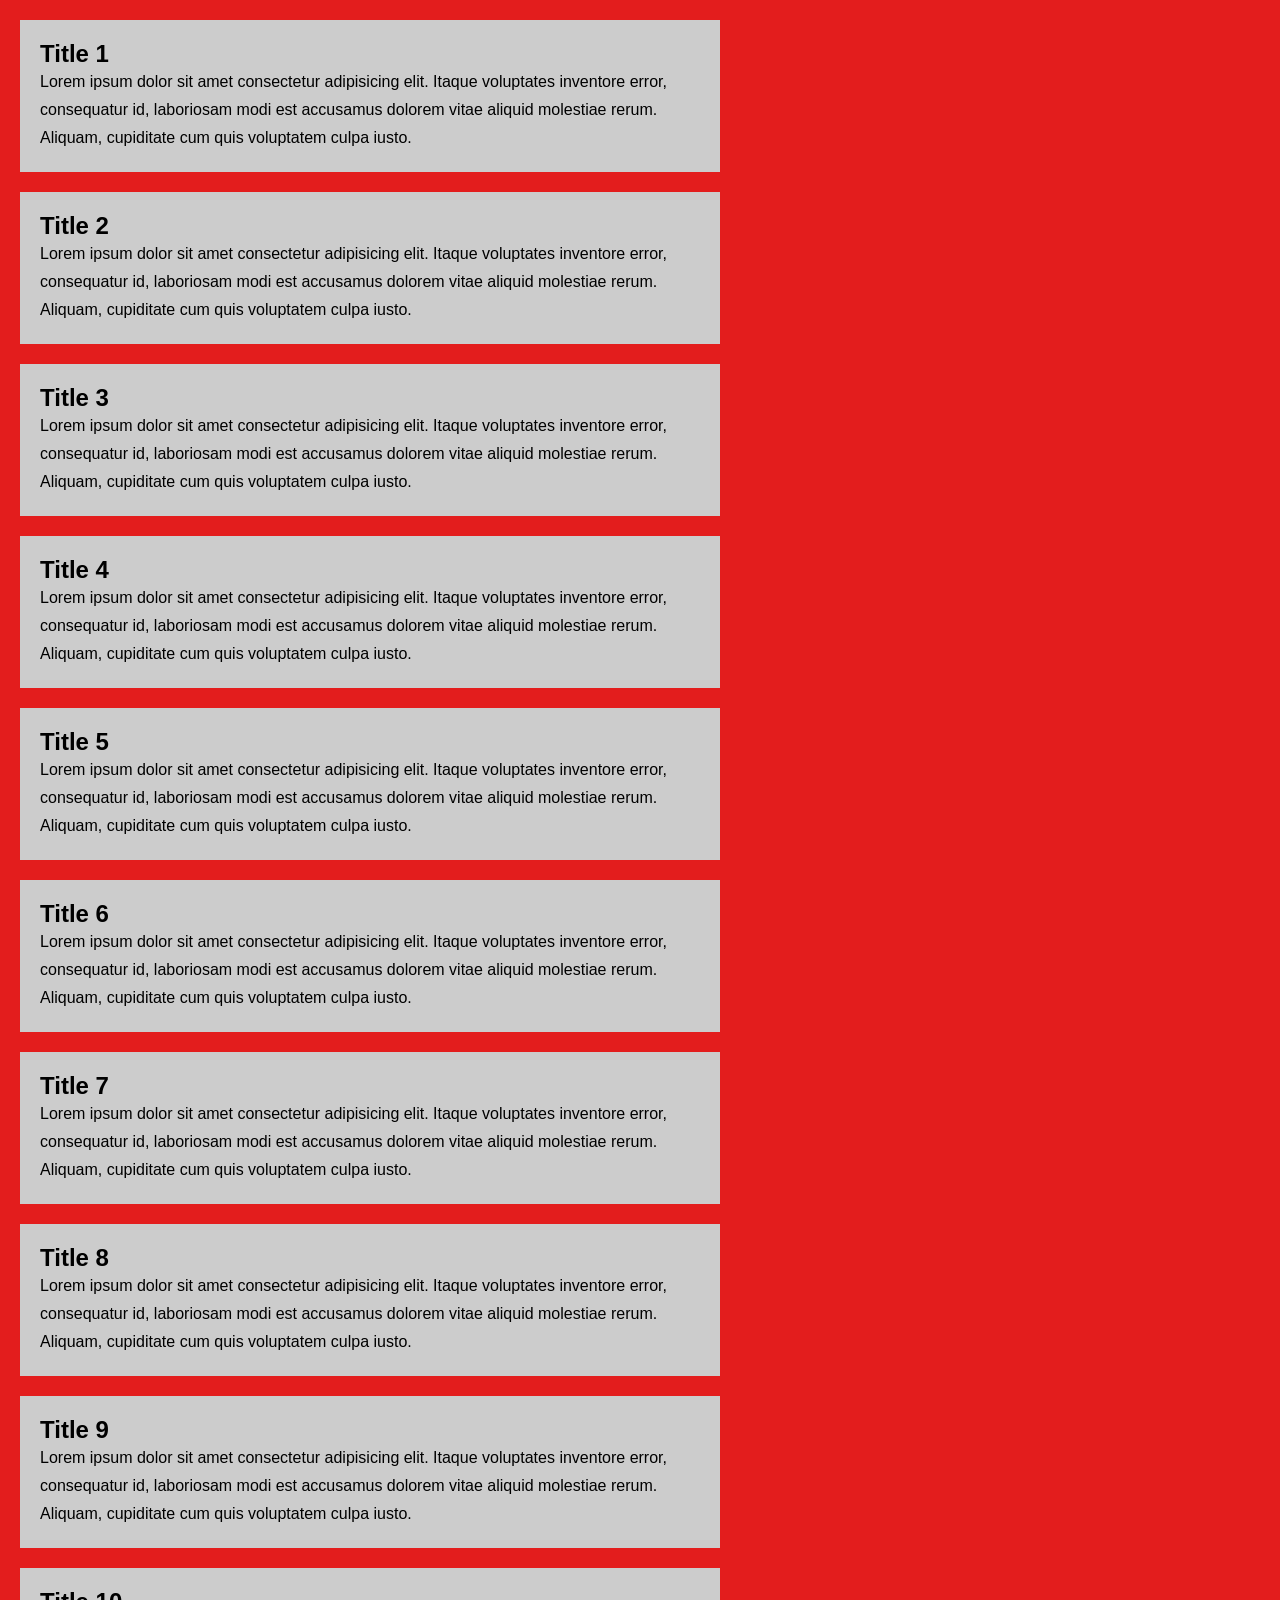
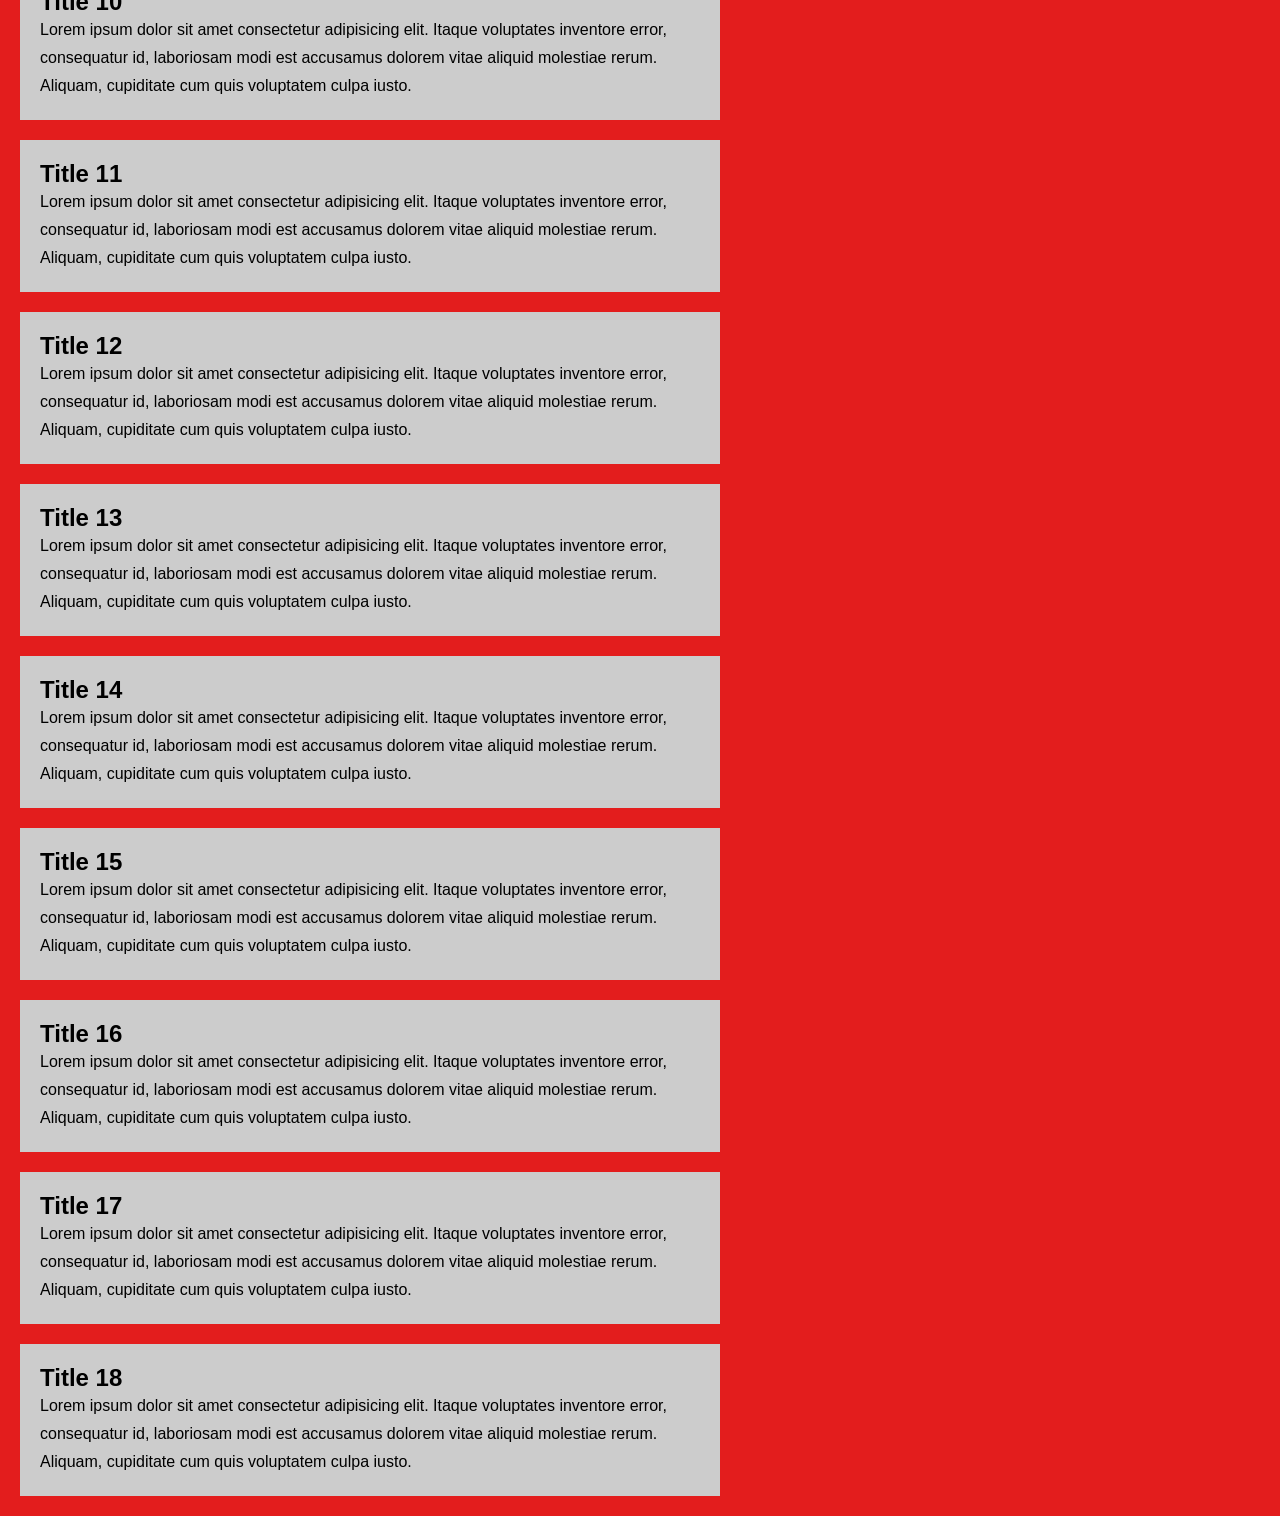
<file: 02.Custom Scrollbar/index.html>
<!DOCTYPE html>
<html lang="en">
<head>
    <meta charset="UTF-8">
    <meta name="viewport" content="width=device-width, initial-scale=1.0">
    <title>Custom Scrollbar</title>
    <link rel="stylesheet" href="style.css">
</head>
<body>
    
    <section>
        <div class="card">
            <h2 class="card-title">Title 1</h2>
            <p>Lorem ipsum dolor sit amet consectetur adipisicing elit. Itaque voluptates inventore error, consequatur id, laboriosam modi est accusamus dolorem vitae aliquid molestiae rerum. Aliquam, cupiditate cum quis voluptatem culpa iusto.</p>
        </div>
        <div class="card">
            <h2 class="card-title">Title 2</h2>
            <p>Lorem ipsum dolor sit amet consectetur adipisicing elit. Itaque voluptates inventore error, consequatur id, laboriosam modi est accusamus dolorem vitae aliquid molestiae rerum. Aliquam, cupiditate cum quis voluptatem culpa iusto.</p>
        </div>
        <div class="card">
            <h2 class="card-title">Title 3</h2>
            <p>Lorem ipsum dolor sit amet consectetur adipisicing elit. Itaque voluptates inventore error, consequatur id, laboriosam modi est accusamus dolorem vitae aliquid molestiae rerum. Aliquam, cupiditate cum quis voluptatem culpa iusto.</p>
        </div>
        <div class="card">
            <h2 class="card-title">Title 4</h2>
            <p>Lorem ipsum dolor sit amet consectetur adipisicing elit. Itaque voluptates inventore error, consequatur id, laboriosam modi est accusamus dolorem vitae aliquid molestiae rerum. Aliquam, cupiditate cum quis voluptatem culpa iusto.</p>
        </div>
        <div class="card">
            <h2 class="card-title">Title 5</h2>
            <p>Lorem ipsum dolor sit amet consectetur adipisicing elit. Itaque voluptates inventore error, consequatur id, laboriosam modi est accusamus dolorem vitae aliquid molestiae rerum. Aliquam, cupiditate cum quis voluptatem culpa iusto.</p>
        </div>
        <div class="card">
            <h2 class="card-title">Title 6</h2>
            <p>Lorem ipsum dolor sit amet consectetur adipisicing elit. Itaque voluptates inventore error, consequatur id, laboriosam modi est accusamus dolorem vitae aliquid molestiae rerum. Aliquam, cupiditate cum quis voluptatem culpa iusto.</p>
        </div>
        <div class="card">
            <h2 class="card-title">Title 7</h2>
            <p>Lorem ipsum dolor sit amet consectetur adipisicing elit. Itaque voluptates inventore error, consequatur id, laboriosam modi est accusamus dolorem vitae aliquid molestiae rerum. Aliquam, cupiditate cum quis voluptatem culpa iusto.</p>
        </div>
        <div class="card">
            <h2 class="card-title">Title 8</h2>
            <p>Lorem ipsum dolor sit amet consectetur adipisicing elit. Itaque voluptates inventore error, consequatur id, laboriosam modi est accusamus dolorem vitae aliquid molestiae rerum. Aliquam, cupiditate cum quis voluptatem culpa iusto.</p>
        </div>
        <div class="card">
            <h2 class="card-title">Title 9</h2>
            <p>Lorem ipsum dolor sit amet consectetur adipisicing elit. Itaque voluptates inventore error, consequatur id, laboriosam modi est accusamus dolorem vitae aliquid molestiae rerum. Aliquam, cupiditate cum quis voluptatem culpa iusto.</p>
        </div>
        <div class="card">
            <h2 class="card-title">Title 10</h2>
            <p>Lorem ipsum dolor sit amet consectetur adipisicing elit. Itaque voluptates inventore error, consequatur id, laboriosam modi est accusamus dolorem vitae aliquid molestiae rerum. Aliquam, cupiditate cum quis voluptatem culpa iusto.</p>
        </div>
        <div class="card">
            <h2 class="card-title">Title 11</h2>
            <p>Lorem ipsum dolor sit amet consectetur adipisicing elit. Itaque voluptates inventore error, consequatur id, laboriosam modi est accusamus dolorem vitae aliquid molestiae rerum. Aliquam, cupiditate cum quis voluptatem culpa iusto.</p>
        </div>
        <div class="card">
            <h2 class="card-title">Title 12</h2>
            <p>Lorem ipsum dolor sit amet consectetur adipisicing elit. Itaque voluptates inventore error, consequatur id, laboriosam modi est accusamus dolorem vitae aliquid molestiae rerum. Aliquam, cupiditate cum quis voluptatem culpa iusto.</p>
        </div>
        <div class="card">
            <h2 class="card-title">Title 13</h2>
            <p>Lorem ipsum dolor sit amet consectetur adipisicing elit. Itaque voluptates inventore error, consequatur id, laboriosam modi est accusamus dolorem vitae aliquid molestiae rerum. Aliquam, cupiditate cum quis voluptatem culpa iusto.</p>
        </div>
        <div class="card">
            <h2 class="card-title">Title 14</h2>
            <p>Lorem ipsum dolor sit amet consectetur adipisicing elit. Itaque voluptates inventore error, consequatur id, laboriosam modi est accusamus dolorem vitae aliquid molestiae rerum. Aliquam, cupiditate cum quis voluptatem culpa iusto.</p>
        </div>
        <div class="card">
            <h2 class="card-title">Title 15</h2>
            <p>Lorem ipsum dolor sit amet consectetur adipisicing elit. Itaque voluptates inventore error, consequatur id, laboriosam modi est accusamus dolorem vitae aliquid molestiae rerum. Aliquam, cupiditate cum quis voluptatem culpa iusto.</p>
        </div>
        <div class="card">
            <h2 class="card-title">Title 16</h2>
            <p>Lorem ipsum dolor sit amet consectetur adipisicing elit. Itaque voluptates inventore error, consequatur id, laboriosam modi est accusamus dolorem vitae aliquid molestiae rerum. Aliquam, cupiditate cum quis voluptatem culpa iusto.</p>
        </div>
        <div class="card">
            <h2 class="card-title">Title 17</h2>
            <p>Lorem ipsum dolor sit amet consectetur adipisicing elit. Itaque voluptates inventore error, consequatur id, laboriosam modi est accusamus dolorem vitae aliquid molestiae rerum. Aliquam, cupiditate cum quis voluptatem culpa iusto.</p>
        </div>
        <div class="card">
            <h2 class="card-title">Title 18</h2>
            <p>Lorem ipsum dolor sit amet consectetur adipisicing elit. Itaque voluptates inventore error, consequatur id, laboriosam modi est accusamus dolorem vitae aliquid molestiae rerum. Aliquam, cupiditate cum quis voluptatem culpa iusto.</p>
        </div>
    </section>
</body>
</html>
</file>
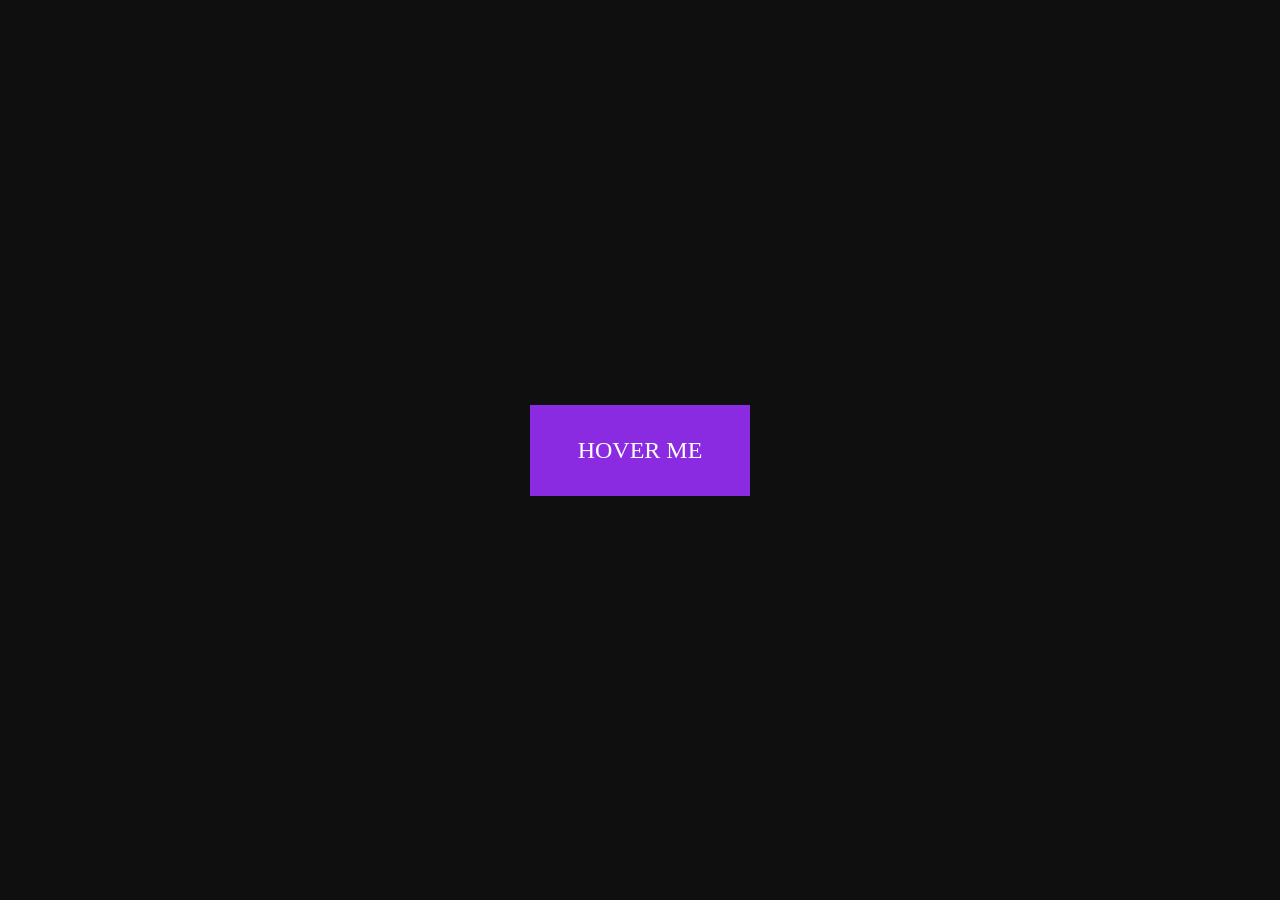
<file: 04.Creative Button/index.html>
<!DOCTYPE html>
<html lang="en">
<head>
    <meta charset="UTF-8">
    <meta name="viewport" content="width=device-width, initial-scale=1.0">
    <title>Creative Button</title>
    <link rel="stylesheet" href="style.css">
</head>
<body>
    <a href="">Hover Me</a>
</body>
</html>
</file>
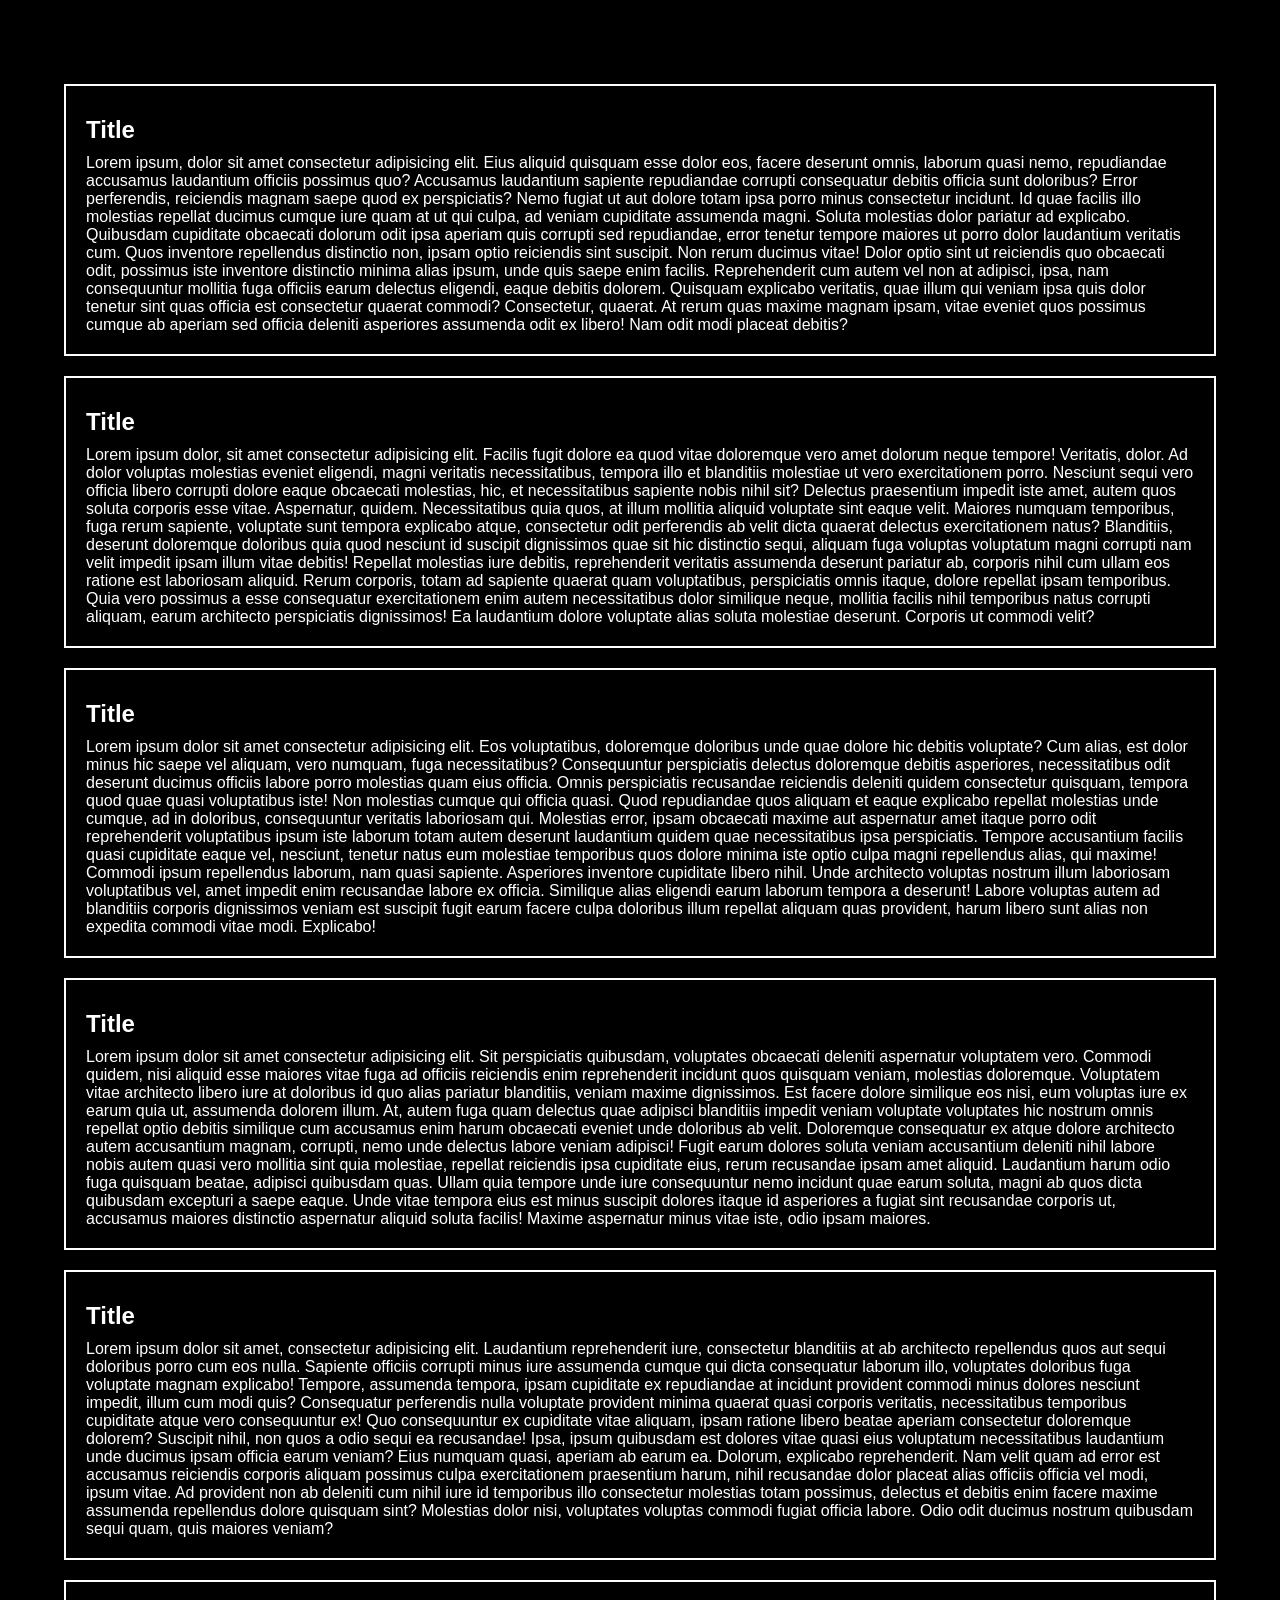
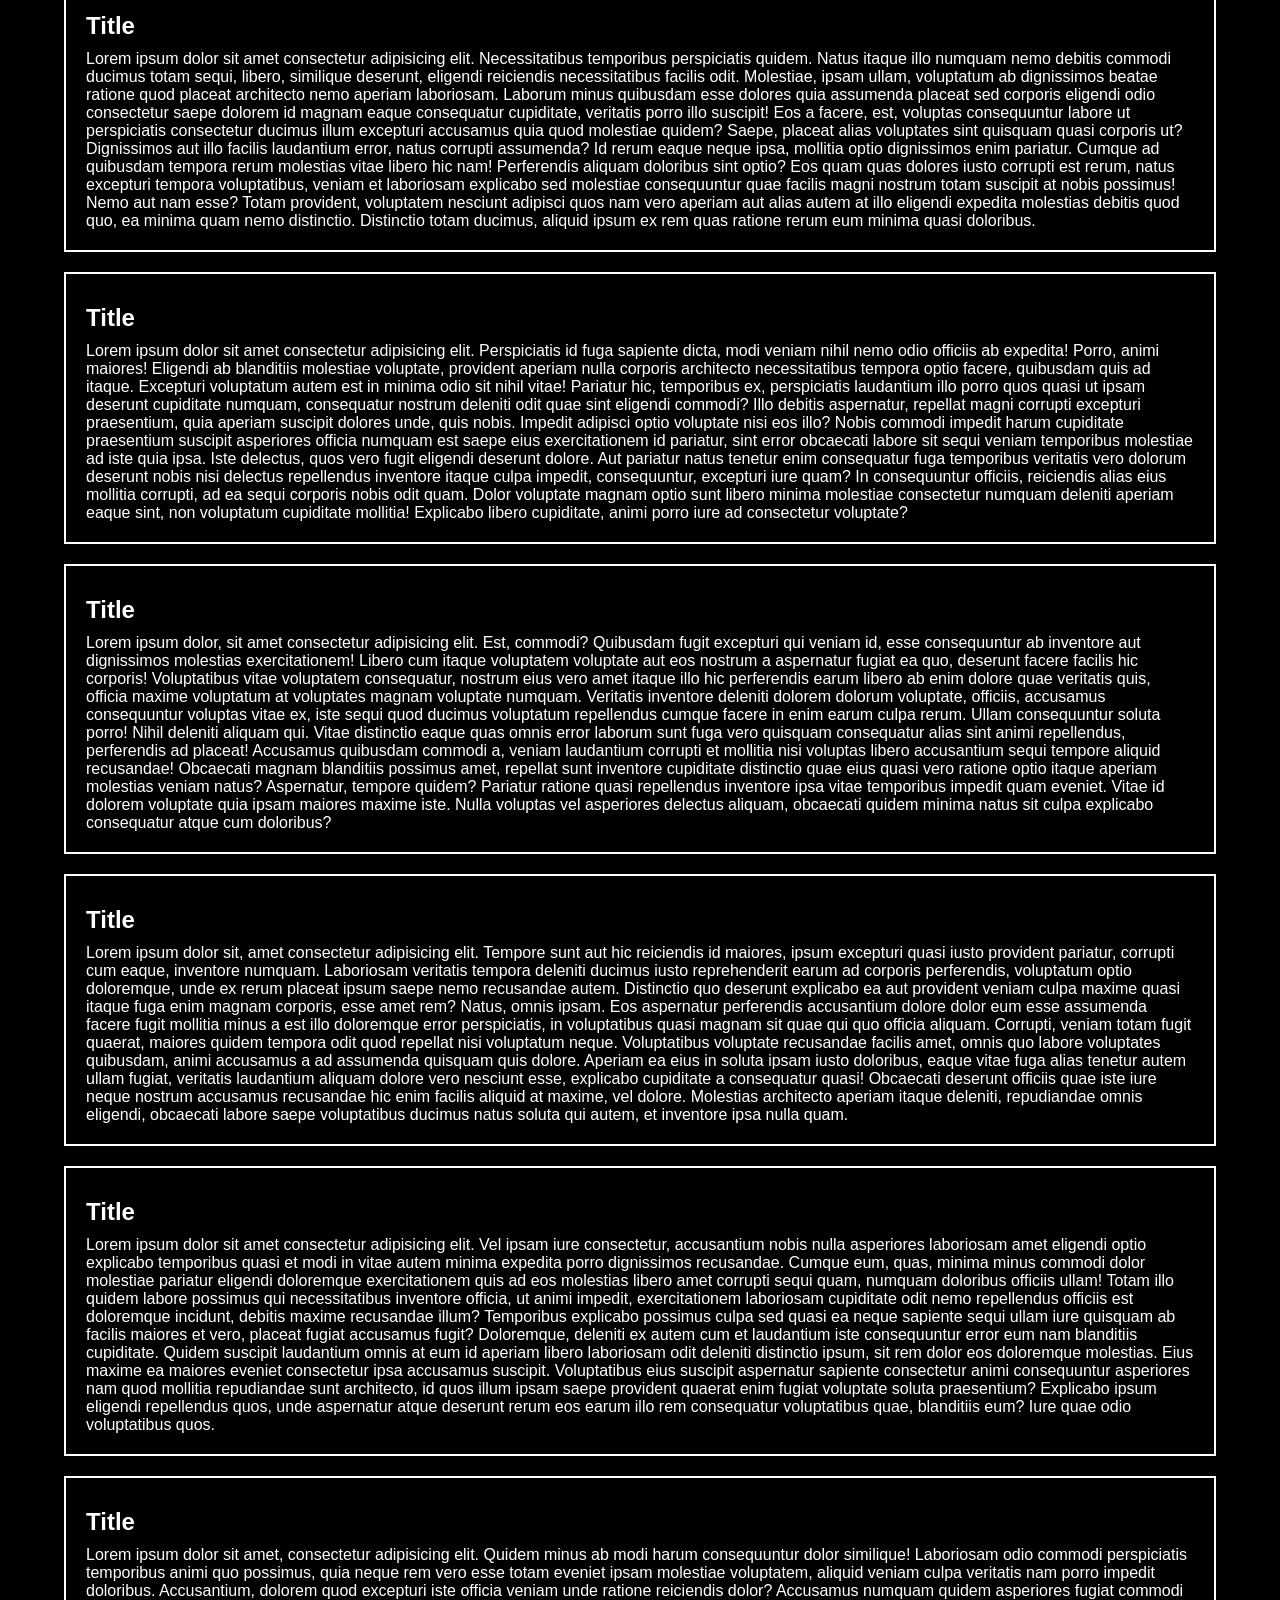
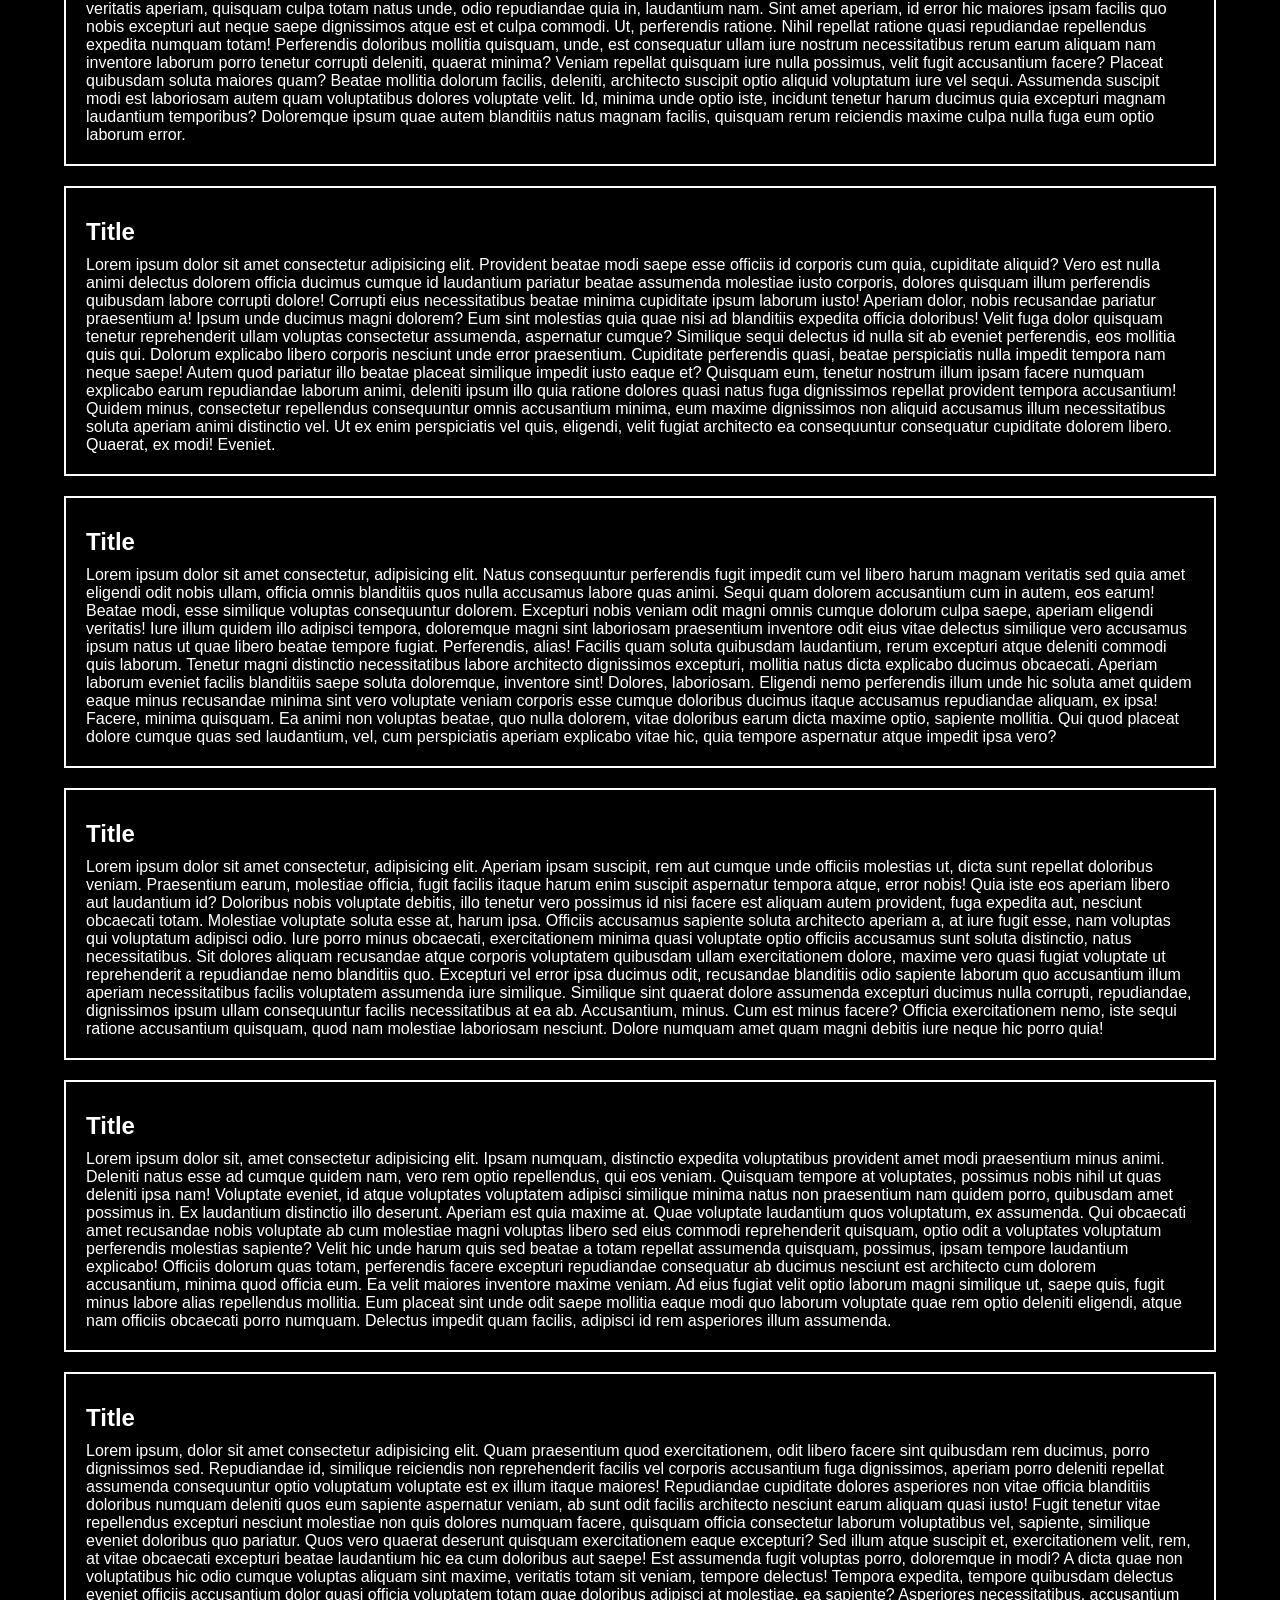
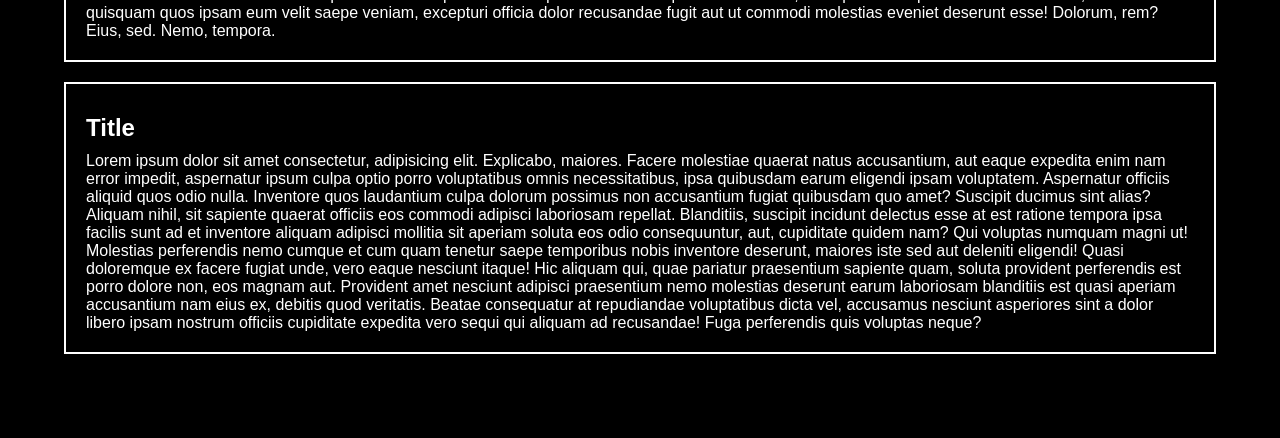
<file: 06.Page Scroll Indicator/index.html>
<!DOCTYPE html>
<html lang="en">
<head>
    <meta charset="UTF-8">
    <meta name="viewport" content="width=device-width, initial-scale=1.0">
    <title>Page Scroll Indicator</title>
    <link rel="stylesheet" href="style.css">
</head>
<body>
    <div class="content">
        <section>
            <h1>Title</h1>
            <p>Lorem ipsum, dolor sit amet consectetur adipisicing elit. Eius aliquid quisquam esse dolor eos, facere deserunt omnis, laborum quasi nemo, repudiandae accusamus laudantium officiis possimus quo? Accusamus laudantium sapiente repudiandae corrupti consequatur debitis officia sunt doloribus? Error perferendis, reiciendis magnam saepe quod ex perspiciatis? Nemo fugiat ut aut dolore totam ipsa porro minus consectetur incidunt. Id quae facilis illo molestias repellat ducimus cumque iure quam at ut qui culpa, ad veniam cupiditate assumenda magni. Soluta molestias dolor pariatur ad explicabo. Quibusdam cupiditate obcaecati dolorum odit ipsa aperiam quis corrupti sed repudiandae, error tenetur tempore maiores ut porro dolor laudantium veritatis cum. Quos inventore repellendus distinctio non, ipsam optio reiciendis sint suscipit. Non rerum ducimus vitae! Dolor optio sint ut reiciendis quo obcaecati odit, possimus iste inventore distinctio minima alias ipsum, unde quis saepe enim facilis. Reprehenderit cum autem vel non at adipisci, ipsa, nam consequuntur mollitia fuga officiis earum delectus eligendi, eaque debitis dolorem. Quisquam explicabo veritatis, quae illum qui veniam ipsa quis dolor tenetur sint quas officia est consectetur quaerat commodi? Consectetur, quaerat. At rerum quas maxime magnam ipsam, vitae eveniet quos possimus cumque ab aperiam sed officia deleniti asperiores assumenda odit ex libero! Nam odit modi placeat debitis?</p>
        </section>
        <section>
            <h1>Title</h1>
            <p>Lorem ipsum dolor, sit amet consectetur adipisicing elit. Facilis fugit dolore ea quod vitae doloremque vero amet dolorum neque tempore! Veritatis, dolor. Ad dolor voluptas molestias eveniet eligendi, magni veritatis necessitatibus, tempora illo et blanditiis molestiae ut vero exercitationem porro. Nesciunt sequi vero officia libero corrupti dolore eaque obcaecati molestias, hic, et necessitatibus sapiente nobis nihil sit? Delectus praesentium impedit iste amet, autem quos soluta corporis esse vitae. Aspernatur, quidem. Necessitatibus quia quos, at illum mollitia aliquid voluptate sint eaque velit. Maiores numquam temporibus, fuga rerum sapiente, voluptate sunt tempora explicabo atque, consectetur odit perferendis ab velit dicta quaerat delectus exercitationem natus? Blanditiis, deserunt doloremque doloribus quia quod nesciunt id suscipit dignissimos quae sit hic distinctio sequi, aliquam fuga voluptas voluptatum magni corrupti nam velit impedit ipsam illum vitae debitis! Repellat molestias iure debitis, reprehenderit veritatis assumenda deserunt pariatur ab, corporis nihil cum ullam eos ratione est laboriosam aliquid. Rerum corporis, totam ad sapiente quaerat quam voluptatibus, perspiciatis omnis itaque, dolore repellat ipsam temporibus. Quia vero possimus a esse consequatur exercitationem enim autem necessitatibus dolor similique neque, mollitia facilis nihil temporibus natus corrupti aliquam, earum architecto perspiciatis dignissimos! Ea laudantium dolore voluptate alias soluta molestiae deserunt. Corporis ut commodi velit?</p>
        </section>
        <section>
            <h1>Title</h1>
            <p>Lorem ipsum dolor sit amet consectetur adipisicing elit. Eos voluptatibus, doloremque doloribus unde quae dolore hic debitis voluptate? Cum alias, est dolor minus hic saepe vel aliquam, vero numquam, fuga necessitatibus? Consequuntur perspiciatis delectus doloremque debitis asperiores, necessitatibus odit deserunt ducimus officiis labore porro molestias quam eius officia. Omnis perspiciatis recusandae reiciendis deleniti quidem consectetur quisquam, tempora quod quae quasi voluptatibus iste! Non molestias cumque qui officia quasi. Quod repudiandae quos aliquam et eaque explicabo repellat molestias unde cumque, ad in doloribus, consequuntur veritatis laboriosam qui. Molestias error, ipsam obcaecati maxime aut aspernatur amet itaque porro odit reprehenderit voluptatibus ipsum iste laborum totam autem deserunt laudantium quidem quae necessitatibus ipsa perspiciatis. Tempore accusantium facilis quasi cupiditate eaque vel, nesciunt, tenetur natus eum molestiae temporibus quos dolore minima iste optio culpa magni repellendus alias, qui maxime! Commodi ipsum repellendus laborum, nam quasi sapiente. Asperiores inventore cupiditate libero nihil. Unde architecto voluptas nostrum illum laboriosam voluptatibus vel, amet impedit enim recusandae labore ex officia. Similique alias eligendi earum laborum tempora a deserunt! Labore voluptas autem ad blanditiis corporis dignissimos veniam est suscipit fugit earum facere culpa doloribus illum repellat aliquam quas provident, harum libero sunt alias non expedita commodi vitae modi. Explicabo!</p>
        </section>
        <section>
            <h1>Title</h1>
            <p>Lorem ipsum dolor sit amet consectetur adipisicing elit. Sit perspiciatis quibusdam, voluptates obcaecati deleniti aspernatur voluptatem vero. Commodi quidem, nisi aliquid esse maiores vitae fuga ad officiis reiciendis enim reprehenderit incidunt quos quisquam veniam, molestias doloremque. Voluptatem vitae architecto libero iure at doloribus id quo alias pariatur blanditiis, veniam maxime dignissimos. Est facere dolore similique eos nisi, eum voluptas iure ex earum quia ut, assumenda dolorem illum. At, autem fuga quam delectus quae adipisci blanditiis impedit veniam voluptate voluptates hic nostrum omnis repellat optio debitis similique cum accusamus enim harum obcaecati eveniet unde doloribus ab velit. Doloremque consequatur ex atque dolore architecto autem accusantium magnam, corrupti, nemo unde delectus labore veniam adipisci! Fugit earum dolores soluta veniam accusantium deleniti nihil labore nobis autem quasi vero mollitia sint quia molestiae, repellat reiciendis ipsa cupiditate eius, rerum recusandae ipsam amet aliquid. Laudantium harum odio fuga quisquam beatae, adipisci quibusdam quas. Ullam quia tempore unde iure consequuntur nemo incidunt quae earum soluta, magni ab quos dicta quibusdam excepturi a saepe eaque. Unde vitae tempora eius est minus suscipit dolores itaque id asperiores a fugiat sint recusandae corporis ut, accusamus maiores distinctio aspernatur aliquid soluta facilis! Maxime aspernatur minus vitae iste, odio ipsam maiores.</p>
        </section>
        <section>
            <h1>Title</h1>
            <p>Lorem ipsum dolor sit amet, consectetur adipisicing elit. Laudantium reprehenderit iure, consectetur blanditiis at ab architecto repellendus quos aut sequi doloribus porro cum eos nulla. Sapiente officiis corrupti minus iure assumenda cumque qui dicta consequatur laborum illo, voluptates doloribus fuga voluptate magnam explicabo! Tempore, assumenda tempora, ipsam cupiditate ex repudiandae at incidunt provident commodi minus dolores nesciunt impedit, illum cum modi quis? Consequatur perferendis nulla voluptate provident minima quaerat quasi corporis veritatis, necessitatibus temporibus cupiditate atque vero consequuntur ex! Quo consequuntur ex cupiditate vitae aliquam, ipsam ratione libero beatae aperiam consectetur doloremque dolorem? Suscipit nihil, non quos a odio sequi ea recusandae! Ipsa, ipsum quibusdam est dolores vitae quasi eius voluptatum necessitatibus laudantium unde ducimus ipsam officia earum veniam? Eius numquam quasi, aperiam ab earum ea. Dolorum, explicabo reprehenderit. Nam velit quam ad error est accusamus reiciendis corporis aliquam possimus culpa exercitationem praesentium harum, nihil recusandae dolor placeat alias officiis officia vel modi, ipsum vitae. Ad provident non ab deleniti cum nihil iure id temporibus illo consectetur molestias totam possimus, delectus et debitis enim facere maxime assumenda repellendus dolore quisquam sint? Molestias dolor nisi, voluptates voluptas commodi fugiat officia labore. Odio odit ducimus nostrum quibusdam sequi quam, quis maiores veniam?</p>
        </section>
        <section>
            <h1>Title</h1>
            <p>Lorem ipsum dolor sit amet consectetur adipisicing elit. Necessitatibus temporibus perspiciatis quidem. Natus itaque illo numquam nemo debitis commodi ducimus totam sequi, libero, similique deserunt, eligendi reiciendis necessitatibus facilis odit. Molestiae, ipsam ullam, voluptatum ab dignissimos beatae ratione quod placeat architecto nemo aperiam laboriosam. Laborum minus quibusdam esse dolores quia assumenda placeat sed corporis eligendi odio consectetur saepe dolorem id magnam eaque consequatur cupiditate, veritatis porro illo suscipit! Eos a facere, est, voluptas consequuntur labore ut perspiciatis consectetur ducimus illum excepturi accusamus quia quod molestiae quidem? Saepe, placeat alias voluptates sint quisquam quasi corporis ut? Dignissimos aut illo facilis laudantium error, natus corrupti assumenda? Id rerum eaque neque ipsa, mollitia optio dignissimos enim pariatur. Cumque ad quibusdam tempora rerum molestias vitae libero hic nam! Perferendis aliquam doloribus sint optio? Eos quam quas dolores iusto corrupti est rerum, natus excepturi tempora voluptatibus, veniam et laboriosam explicabo sed molestiae consequuntur quae facilis magni nostrum totam suscipit at nobis possimus! Nemo aut nam esse? Totam provident, voluptatem nesciunt adipisci quos nam vero aperiam aut alias autem at illo eligendi expedita molestias debitis quod quo, ea minima quam nemo distinctio. Distinctio totam ducimus, aliquid ipsum ex rem quas ratione rerum eum minima quasi doloribus.</p>
        </section>
        <section>
            <h1>Title</h1>
            <p>Lorem ipsum dolor sit amet consectetur adipisicing elit. Perspiciatis id fuga sapiente dicta, modi veniam nihil nemo odio officiis ab expedita! Porro, animi maiores! Eligendi ab blanditiis molestiae voluptate, provident aperiam nulla corporis architecto necessitatibus tempora optio facere, quibusdam quis ad itaque. Excepturi voluptatum autem est in minima odio sit nihil vitae! Pariatur hic, temporibus ex, perspiciatis laudantium illo porro quos quasi ut ipsam deserunt cupiditate numquam, consequatur nostrum deleniti odit quae sint eligendi commodi? Illo debitis aspernatur, repellat magni corrupti excepturi praesentium, quia aperiam suscipit dolores unde, quis nobis. Impedit adipisci optio voluptate nisi eos illo? Nobis commodi impedit harum cupiditate praesentium suscipit asperiores officia numquam est saepe eius exercitationem id pariatur, sint error obcaecati labore sit sequi veniam temporibus molestiae ad iste quia ipsa. Iste delectus, quos vero fugit eligendi deserunt dolore. Aut pariatur natus tenetur enim consequatur fuga temporibus veritatis vero dolorum deserunt nobis nisi delectus repellendus inventore itaque culpa impedit, consequuntur, excepturi iure quam? In consequuntur officiis, reiciendis alias eius mollitia corrupti, ad ea sequi corporis nobis odit quam. Dolor voluptate magnam optio sunt libero minima molestiae consectetur numquam deleniti aperiam eaque sint, non voluptatum cupiditate mollitia! Explicabo libero cupiditate, animi porro iure ad consectetur voluptate?</p>
        </section>
        <section>
            <h1>Title</h1>
            <p>Lorem ipsum dolor, sit amet consectetur adipisicing elit. Est, commodi? Quibusdam fugit excepturi qui veniam id, esse consequuntur ab inventore aut dignissimos molestias exercitationem! Libero cum itaque voluptatem voluptate aut eos nostrum a aspernatur fugiat ea quo, deserunt facere facilis hic corporis! Voluptatibus vitae voluptatem consequatur, nostrum eius vero amet itaque illo hic perferendis earum libero ab enim dolore quae veritatis quis, officia maxime voluptatum at voluptates magnam voluptate numquam. Veritatis inventore deleniti dolorem dolorum voluptate, officiis, accusamus consequuntur voluptas vitae ex, iste sequi quod ducimus voluptatum repellendus cumque facere in enim earum culpa rerum. Ullam consequuntur soluta porro! Nihil deleniti aliquam qui. Vitae distinctio eaque quas omnis error laborum sunt fuga vero quisquam consequatur alias sint animi repellendus, perferendis ad placeat! Accusamus quibusdam commodi a, veniam laudantium corrupti et mollitia nisi voluptas libero accusantium sequi tempore aliquid recusandae! Obcaecati magnam blanditiis possimus amet, repellat sunt inventore cupiditate distinctio quae eius quasi vero ratione optio itaque aperiam molestias veniam natus? Aspernatur, tempore quidem? Pariatur ratione quasi repellendus inventore ipsa vitae temporibus impedit quam eveniet. Vitae id dolorem voluptate quia ipsam maiores maxime iste. Nulla voluptas vel asperiores delectus aliquam, obcaecati quidem minima natus sit culpa explicabo consequatur atque cum doloribus?</p>
        </section>
        <section>
            <h1>Title</h1>
            <p>Lorem ipsum dolor sit, amet consectetur adipisicing elit. Tempore sunt aut hic reiciendis id maiores, ipsum excepturi quasi iusto provident pariatur, corrupti cum eaque, inventore numquam. Laboriosam veritatis tempora deleniti ducimus iusto reprehenderit earum ad corporis perferendis, voluptatum optio doloremque, unde ex rerum placeat ipsum saepe nemo recusandae autem. Distinctio quo deserunt explicabo ea aut provident veniam culpa maxime quasi itaque fuga enim magnam corporis, esse amet rem? Natus, omnis ipsam. Eos aspernatur perferendis accusantium dolore dolor eum esse assumenda facere fugit mollitia minus a est illo doloremque error perspiciatis, in voluptatibus quasi magnam sit quae qui quo officia aliquam. Corrupti, veniam totam fugit quaerat, maiores quidem tempora odit quod repellat nisi voluptatum neque. Voluptatibus voluptate recusandae facilis amet, omnis quo labore voluptates quibusdam, animi accusamus a ad assumenda quisquam quis dolore. Aperiam ea eius in soluta ipsam iusto doloribus, eaque vitae fuga alias tenetur autem ullam fugiat, veritatis laudantium aliquam dolore vero nesciunt esse, explicabo cupiditate a consequatur quasi! Obcaecati deserunt officiis quae iste iure neque nostrum accusamus recusandae hic enim facilis aliquid at maxime, vel dolore. Molestias architecto aperiam itaque deleniti, repudiandae omnis eligendi, obcaecati labore saepe voluptatibus ducimus natus soluta qui autem, et inventore ipsa nulla quam.</p>
        </section>
        <section>
            <h1>Title</h1>
            <p>Lorem ipsum dolor sit amet consectetur adipisicing elit. Vel ipsam iure consectetur, accusantium nobis nulla asperiores laboriosam amet eligendi optio explicabo temporibus quasi et modi in vitae autem minima expedita porro dignissimos recusandae. Cumque eum, quas, minima minus commodi dolor molestiae pariatur eligendi doloremque exercitationem quis ad eos molestias libero amet corrupti sequi quam, numquam doloribus officiis ullam! Totam illo quidem labore possimus qui necessitatibus inventore officia, ut animi impedit, exercitationem laboriosam cupiditate odit nemo repellendus officiis est doloremque incidunt, debitis maxime recusandae illum? Temporibus explicabo possimus culpa sed quasi ea neque sapiente sequi ullam iure quisquam ab facilis maiores et vero, placeat fugiat accusamus fugit? Doloremque, deleniti ex autem cum et laudantium iste consequuntur error eum nam blanditiis cupiditate. Quidem suscipit laudantium omnis at eum id aperiam libero laboriosam odit deleniti distinctio ipsum, sit rem dolor eos doloremque molestias. Eius maxime ea maiores eveniet consectetur ipsa accusamus suscipit. Voluptatibus eius suscipit aspernatur sapiente consectetur animi consequuntur asperiores nam quod mollitia repudiandae sunt architecto, id quos illum ipsam saepe provident quaerat enim fugiat voluptate soluta praesentium? Explicabo ipsum eligendi repellendus quos, unde aspernatur atque deserunt rerum eos earum illo rem consequatur voluptatibus quae, blanditiis eum? Iure quae odio voluptatibus quos.</p>
        </section>
        <section>
            <h1>Title</h1>
            <p>Lorem ipsum dolor sit amet, consectetur adipisicing elit. Quidem minus ab modi harum consequuntur dolor similique! Laboriosam odio commodi perspiciatis temporibus animi quo possimus, quia neque rem vero esse totam eveniet ipsam molestiae voluptatem, aliquid veniam culpa veritatis nam porro impedit doloribus. Accusantium, dolorem quod excepturi iste officia veniam unde ratione reiciendis dolor? Accusamus numquam quidem asperiores fugiat commodi veritatis aperiam, quisquam culpa totam natus unde, odio repudiandae quia in, laudantium nam. Sint amet aperiam, id error hic maiores ipsam facilis quo nobis excepturi aut neque saepe dignissimos atque est et culpa commodi. Ut, perferendis ratione. Nihil repellat ratione quasi repudiandae repellendus expedita numquam totam! Perferendis doloribus mollitia quisquam, unde, est consequatur ullam iure nostrum necessitatibus rerum earum aliquam nam inventore laborum porro tenetur corrupti deleniti, quaerat minima? Veniam repellat quisquam iure nulla possimus, velit fugit accusantium facere? Placeat quibusdam soluta maiores quam? Beatae mollitia dolorum facilis, deleniti, architecto suscipit optio aliquid voluptatum iure vel sequi. Assumenda suscipit modi est laboriosam autem quam voluptatibus dolores voluptate velit. Id, minima unde optio iste, incidunt tenetur harum ducimus quia excepturi magnam laudantium temporibus? Doloremque ipsum quae autem blanditiis natus magnam facilis, quisquam rerum reiciendis maxime culpa nulla fuga eum optio laborum error.</p>
        </section>
        <section>
            <h1>Title</h1>
            <p>Lorem ipsum dolor sit amet consectetur adipisicing elit. Provident beatae modi saepe esse officiis id corporis cum quia, cupiditate aliquid? Vero est nulla animi delectus dolorem officia ducimus cumque id laudantium pariatur beatae assumenda molestiae iusto corporis, dolores quisquam illum perferendis quibusdam labore corrupti dolore! Corrupti eius necessitatibus beatae minima cupiditate ipsum laborum iusto! Aperiam dolor, nobis recusandae pariatur praesentium a! Ipsum unde ducimus magni dolorem? Eum sint molestias quia quae nisi ad blanditiis expedita officia doloribus! Velit fuga dolor quisquam tenetur reprehenderit ullam voluptas consectetur assumenda, aspernatur cumque? Similique sequi delectus id nulla sit ab eveniet perferendis, eos mollitia quis qui. Dolorum explicabo libero corporis nesciunt unde error praesentium. Cupiditate perferendis quasi, beatae perspiciatis nulla impedit tempora nam neque saepe! Autem quod pariatur illo beatae placeat similique impedit iusto eaque et? Quisquam eum, tenetur nostrum illum ipsam facere numquam explicabo earum repudiandae laborum animi, deleniti ipsum illo quia ratione dolores quasi natus fuga dignissimos repellat provident tempora accusantium! Quidem minus, consectetur repellendus consequuntur omnis accusantium minima, eum maxime dignissimos non aliquid accusamus illum necessitatibus soluta aperiam animi distinctio vel. Ut ex enim perspiciatis vel quis, eligendi, velit fugiat architecto ea consequuntur consequatur cupiditate dolorem libero. Quaerat, ex modi! Eveniet.</p>
        </section>
        <section>
            <h1>Title</h1>
            <p>Lorem ipsum dolor sit amet consectetur, adipisicing elit. Natus consequuntur perferendis fugit impedit cum vel libero harum magnam veritatis sed quia amet eligendi odit nobis ullam, officia omnis blanditiis quos nulla accusamus labore quas animi. Sequi quam dolorem accusantium cum in autem, eos earum! Beatae modi, esse similique voluptas consequuntur dolorem. Excepturi nobis veniam odit magni omnis cumque dolorum culpa saepe, aperiam eligendi veritatis! Iure illum quidem illo adipisci tempora, doloremque magni sint laboriosam praesentium inventore odit eius vitae delectus similique vero accusamus ipsum natus ut quae libero beatae tempore fugiat. Perferendis, alias! Facilis quam soluta quibusdam laudantium, rerum excepturi atque deleniti commodi quis laborum. Tenetur magni distinctio necessitatibus labore architecto dignissimos excepturi, mollitia natus dicta explicabo ducimus obcaecati. Aperiam laborum eveniet facilis blanditiis saepe soluta doloremque, inventore sint! Dolores, laboriosam. Eligendi nemo perferendis illum unde hic soluta amet quidem eaque minus recusandae minima sint vero voluptate veniam corporis esse cumque doloribus ducimus itaque accusamus repudiandae aliquam, ex ipsa! Facere, minima quisquam. Ea animi non voluptas beatae, quo nulla dolorem, vitae doloribus earum dicta maxime optio, sapiente mollitia. Qui quod placeat dolore cumque quas sed laudantium, vel, cum perspiciatis aperiam explicabo vitae hic, quia tempore aspernatur atque impedit ipsa vero?</p>
        </section>
        <section>
            <h1>Title</h1>
            <p>Lorem ipsum dolor sit amet consectetur, adipisicing elit. Aperiam ipsam suscipit, rem aut cumque unde officiis molestias ut, dicta sunt repellat doloribus veniam. Praesentium earum, molestiae officia, fugit facilis itaque harum enim suscipit aspernatur tempora atque, error nobis! Quia iste eos aperiam libero aut laudantium id? Doloribus nobis voluptate debitis, illo tenetur vero possimus id nisi facere est aliquam autem provident, fuga expedita aut, nesciunt obcaecati totam. Molestiae voluptate soluta esse at, harum ipsa. Officiis accusamus sapiente soluta architecto aperiam a, at iure fugit esse, nam voluptas qui voluptatum adipisci odio. Iure porro minus obcaecati, exercitationem minima quasi voluptate optio officiis accusamus sunt soluta distinctio, natus necessitatibus. Sit dolores aliquam recusandae atque corporis voluptatem quibusdam ullam exercitationem dolore, maxime vero quasi fugiat voluptate ut reprehenderit a repudiandae nemo blanditiis quo. Excepturi vel error ipsa ducimus odit, recusandae blanditiis odio sapiente laborum quo accusantium illum aperiam necessitatibus facilis voluptatem assumenda iure similique. Similique sint quaerat dolore assumenda excepturi ducimus nulla corrupti, repudiandae, dignissimos ipsum ullam consequuntur facilis necessitatibus at ea ab. Accusantium, minus. Cum est minus facere? Officia exercitationem nemo, iste sequi ratione accusantium quisquam, quod nam molestiae laboriosam nesciunt. Dolore numquam amet quam magni debitis iure neque hic porro quia!</p>
        </section>
        <section>
            <h1>Title</h1>
            <p>Lorem ipsum dolor sit, amet consectetur adipisicing elit. Ipsam numquam, distinctio expedita voluptatibus provident amet modi praesentium minus animi. Deleniti natus esse ad cumque quidem nam, vero rem optio repellendus, qui eos veniam. Quisquam tempore at voluptates, possimus nobis nihil ut quas deleniti ipsa nam! Voluptate eveniet, id atque voluptates voluptatem adipisci similique minima natus non praesentium nam quidem porro, quibusdam amet possimus in. Ex laudantium distinctio illo deserunt. Aperiam est quia maxime at. Quae voluptate laudantium quos voluptatum, ex assumenda. Qui obcaecati amet recusandae nobis voluptate ab cum molestiae magni voluptas libero sed eius commodi reprehenderit quisquam, optio odit a voluptates voluptatum perferendis molestias sapiente? Velit hic unde harum quis sed beatae a totam repellat assumenda quisquam, possimus, ipsam tempore laudantium explicabo! Officiis dolorum quas totam, perferendis facere excepturi repudiandae consequatur ab ducimus nesciunt est architecto cum dolorem accusantium, minima quod officia eum. Ea velit maiores inventore maxime veniam. Ad eius fugiat velit optio laborum magni similique ut, saepe quis, fugit minus labore alias repellendus mollitia. Eum placeat sint unde odit saepe mollitia eaque modi quo laborum voluptate quae rem optio deleniti eligendi, atque nam officiis obcaecati porro numquam. Delectus impedit quam facilis, adipisci id rem asperiores illum assumenda.</p>
        </section>
        <section>
            <h1>Title</h1>
            <p>Lorem ipsum, dolor sit amet consectetur adipisicing elit. Quam praesentium quod exercitationem, odit libero facere sint quibusdam rem ducimus, porro dignissimos sed. Repudiandae id, similique reiciendis non reprehenderit facilis vel corporis accusantium fuga dignissimos, aperiam porro deleniti repellat assumenda consequuntur optio voluptatum voluptate est ex illum itaque maiores! Repudiandae cupiditate dolores asperiores non vitae officia blanditiis doloribus numquam deleniti quos eum sapiente aspernatur veniam, ab sunt odit facilis architecto nesciunt earum aliquam quasi iusto! Fugit tenetur vitae repellendus excepturi nesciunt molestiae non quis dolores numquam facere, quisquam officia consectetur laborum voluptatibus vel, sapiente, similique eveniet doloribus quo pariatur. Quos vero quaerat deserunt quisquam exercitationem eaque excepturi? Sed illum atque suscipit et, exercitationem velit, rem, at vitae obcaecati excepturi beatae laudantium hic ea cum doloribus aut saepe! Est assumenda fugit voluptas porro, doloremque in modi? A dicta quae non voluptatibus hic odio cumque voluptas aliquam sint maxime, veritatis totam sit veniam, tempore delectus! Tempora expedita, tempore quibusdam delectus eveniet officiis accusantium dolor quasi officia voluptatem totam quae doloribus adipisci at molestiae, ea sapiente? Asperiores necessitatibus, accusantium quisquam quos ipsam eum velit saepe veniam, excepturi officia dolor recusandae fugit aut ut commodi molestias eveniet deserunt esse! Dolorum, rem? Eius, sed. Nemo, tempora.</p>
        </section>
        <section>
            <h1>Title</h1>
            <p>Lorem ipsum dolor sit amet consectetur, adipisicing elit. Explicabo, maiores. Facere molestiae quaerat natus accusantium, aut eaque expedita enim nam error impedit, aspernatur ipsum culpa optio porro voluptatibus omnis necessitatibus, ipsa quibusdam earum eligendi ipsam voluptatem. Aspernatur officiis aliquid quos odio nulla. Inventore quos laudantium culpa dolorum possimus non accusantium fugiat quibusdam quo amet? Suscipit ducimus sint alias? Aliquam nihil, sit sapiente quaerat officiis eos commodi adipisci laboriosam repellat. Blanditiis, suscipit incidunt delectus esse at est ratione tempora ipsa facilis sunt ad et inventore aliquam adipisci mollitia sit aperiam soluta eos odio consequuntur, aut, cupiditate quidem nam? Qui voluptas numquam magni ut! Molestias perferendis nemo cumque et cum quam tenetur saepe temporibus nobis inventore deserunt, maiores iste sed aut deleniti eligendi! Quasi doloremque ex facere fugiat unde, vero eaque nesciunt itaque! Hic aliquam qui, quae pariatur praesentium sapiente quam, soluta provident perferendis est porro dolore non, eos magnam aut. Provident amet nesciunt adipisci praesentium nemo molestias deserunt earum laboriosam blanditiis est quasi aperiam accusantium nam eius ex, debitis quod veritatis. Beatae consequatur at repudiandae voluptatibus dicta vel, accusamus nesciunt asperiores sint a dolor libero ipsam nostrum officiis cupiditate expedita vero sequi qui aliquam ad recusandae! Fuga perferendis quis voluptas neque?</p>
        </section>
        </section>
    </div>

    <div class="scroll-indicator">
        <div class="progress"></div>
    </div>



     <script src="app.js"></script>
</body>
</html>
</file>
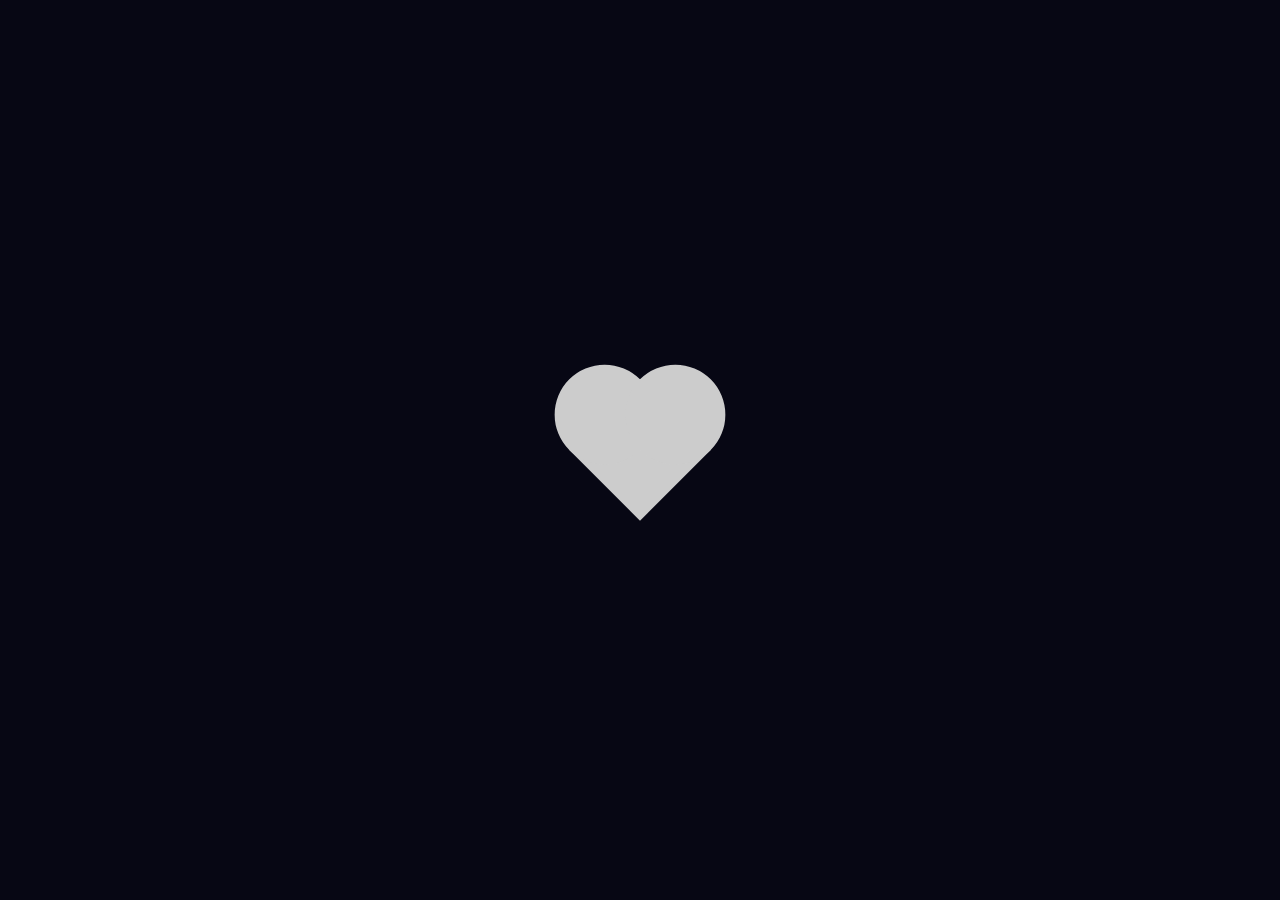
<file: 07.Heart/index.html>
<!DOCTYPE html>
<html lang="en">
<head>
    <meta charset="UTF-8">
    <meta name="viewport" content="width=device-width, initial-scale=1.0">
    <title>Heart</title>
    <link rel="stylesheet" href="style.css">
</head>
<body>

    <div class="gray-heart"></div>
    <div class="red-heart"></div>



    <script src="app.js"></script>
</body>
</html>
</file>
<file: 02.Custom Scrollbar/style.css>
* {
    margin: 0;
    padding: 0;
    box-sizing: border-box;
    font-family: sans-serif;
}

body{
    background-color: #e31d1d;
}

.card {
    width: 700px;
    background: #ccc;
    padding: 20px;
    margin: 20px;
    font-family: sans-serif;
   line-height: 28px;
}

/* Custom Scrollbar */
::-webkit-scrollbar{
    background-color:transparent;
    width: 15px;
}

::-webkit-scrollbar-thumb{
    background:linear-gradient(#4404b1,#ece9f0);
    border-radius: 100px;
}
</file>
<file: 04.Creative Button/style.css>
*{
    margin: 0;
    padding: 0;
    box-sizing: border-box;
}
body{
    display: flex;
    justify-content: center;
    align-items: center;
    height: 100vh;
    background-color: #100f0f;
}

a{
    padding: 2rem 3rem;
    text-transform: uppercase;
    background-color: blueviolet;
    color: white;
    font-size: 1.5rem;
    position: relative;
    text-decoration: none;
}

a::before{
    content: "button";
    position: absolute;
    top: 0;
    left: 0;
    width: 100%;
    height: 100%;
    background-color: crimson;

    display: flex;
    justify-content: center;
    align-items: center;

/* Lets Provide our rotation/animation */

    transform:rotateX(270deg);
    transform-origin:top;
    transition:all 0.5s;
}

a::after{
    content: "button";
    position: absolute;
    top: 0;
    left: 0;
    width: 100%;
    height: 100%;
   background: rgb(14,231,14);
   display: flex;
   justify-content: center;
   align-items: center;
   transform: rotateX(270deg);
   transform-origin: top;
   transition: all 0.5s;
   transition-delay: 125ms;
}

a:hover:before,
a:hover:after{
    transform: rotateX(0);
}
</file>
<file: 06.Page Scroll Indicator/style.css>
*{
    padding: 0;
    margin: 0;
}

body{
    height: 100vh;
    font-family: sans-serif;
    background: #000;
    color: white;
}

.content{
    padding: 4rem;
}

section{
    border: 2px solid white;
    margin: 20px 0;
    padding: 20px;
}

section h1{
    margin: 10px 0;
}

.scroll-indicator{
    height: 5px;
    width: calc(100% - 6em);
    position: fixed;
    top:10px;
    left: 3em;
    border-radius: 3px;
}

.scroll-indicator .progress{
    height: 100%;
    width: 40px;
    border-radius: 3px;
    background:linear-gradient(30deg,red,blue);
    transition: width 0.1s;
}
</file>
<file: 07.Heart/style.css>
*{
    box-sizing: border-box;
    margin: 0;
    padding: 0;
}

:root{
    --main-color:#dc143c;
}

body{
    display: flex;
    justify-content: center;
    align-items: center;
    height: 100vh;
    background: rgb(7, 7, 20);
}

.gray-heart{
    background: #ccc;
    display: flex;
    justify-content: center;
    height: 100px;
    width: 100px;
    position: relative;
    top: 0;
    transform: rotate(-45deg);
}

.gray-heart:before,
.gray-heart:after{
   content: "";
   background: #ccc;
   border-radius: 50%;
   height: 100px;
   width: 100px;
   position: absolute;
}

.gray-heart:before{
    top: -50px;
    left: 0;
}
.gray-heart:after{
    top: 0;
    left: 50px;
}

.red-heart{
    background: var(--main-color);
    display: flex;
    justify-content: center;
    align-items: center;
    height: 100px;
    width: 100px;
    position: absolute;
    transform: rotate(-45deg);
    visibility: hidden;
}

.red-heart:before,
.red-heart:after{
    content: "";
    background: var(--main-color);
    border-radius: 50%;
    width: 100px;
    height: 100px;
    position: absolute;
}

.red-heart:before{
    top: -50px;
    left: 0;
}
.red-heart:after{
    left: 50px;
    top: 0;
}

.red-heart.animation{
    animation:pop 0.9s linear;
    visibility: visible;
}

.red-heart.fill-color{
    background: var(--main-color);
}

@keyframes pop{
    100%{
        transform: scale(1.7)rotate(-45deg);

    }
}
</file>
